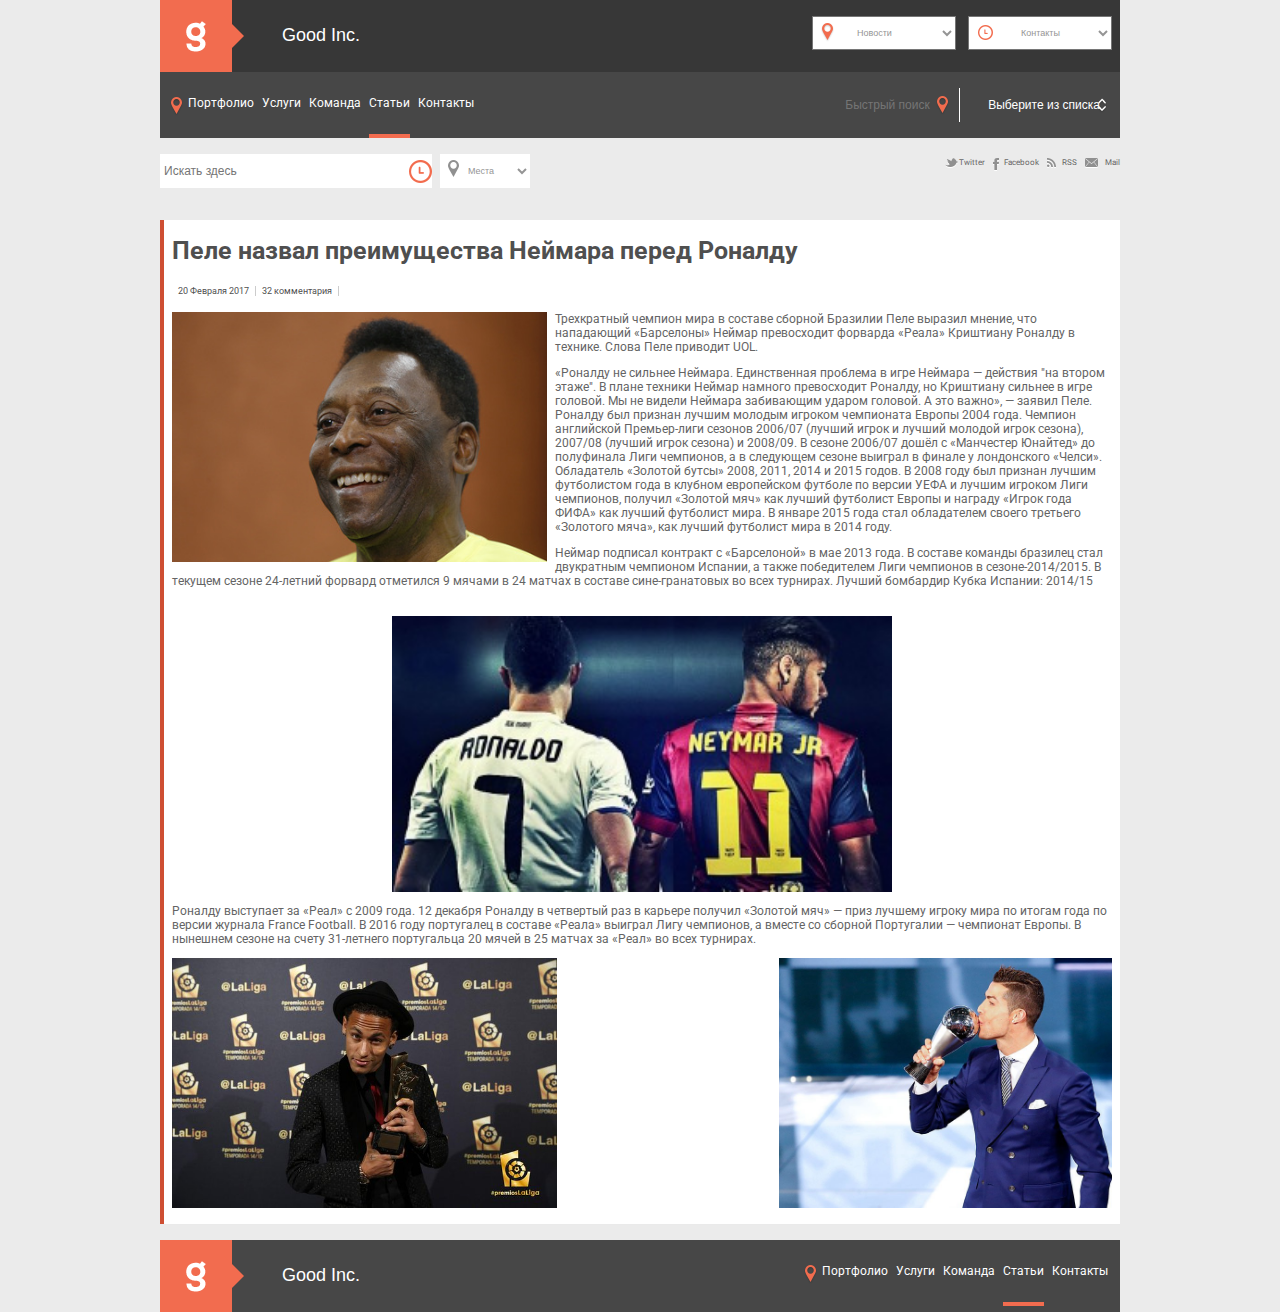
<file: articles.html>
<!DOCTYPE html>
<html lang="ru">
<head>
	<meta charset="utf-8">
	<meta name="viewport" content="width=device-width,initial-scale=1.0">
	<title>GoodInc</title>
	<link rel="stylesheet" href="style.css">
	<link href="https://fonts.googleapis.com/css?family=Roboto" rel="stylesheet">
</head>
<body>
	<header>
		<div class="wrap_header">
			<a href="index.html">
				<span class="logo">
					<i class="triangle_logo"></i>
					<i class="description">Good Inc.</i>
				</span>
			</a>
			<form action="#" class="search">
				<select class="Newslatter Newslatter_img">
					<option>
						Новости
					</option>
				</select>
				<select class="Contact Contact_img">
					<option>
						Контакты
					</option>
				</select>
			</form>
		</div>
		<div class="wrap header_bot">
			<nav>
				<ul class="header_menu">
					<li class="Portfolio"><a href="#">Портфолио</a></li>
					<li class="Services"><a href="#">Услуги</a></li>
					<li class="Stuff "><a href="#">Команда</a></li>
					<li class="Articles active"><a href="articles.html">Статьи</a></li>
					<li class="Contacts"><a href="#">Контакты</a></li>
				</ul>
			</nav>
			<form action="#" class="Select">
				<input type="text" class="QuickLinks QuickLinks_img" placeholder="Быстрый поиск">
				<select class="Dropdown btn_img">
					<option class="select_header">
						Выберите из списка
					</option>
				</select>
			</form>
		</div>
	</header>
	<div class="wrap">
		<input class="search_smth search_smth_img" placeholder="Искать здесь">
		<select class="Findly Findly_img">
			<option>Места</option>
		</select>
		<div class="social_ntw">
			<a href="#"><div class="tw_logo"></div></a>
			<a href="#"><div class="fb_logo"></div></a>
			<a href="#"><div class="rss_logo"></div></a>
			<a href="#"><div class="mail_logo"></div></a>
		</div>
	</div>
	
	<div class="wrap">
		<a href="#">
			<article class="new_article">
				<h2>Пеле назвал преимущества Неймара перед Роналду</h2>
				<div class="info_stars">
					<span class="stars_descr">20 Февраля 2017</span>
					<span class="stars_descr">32 комментария</span>
					<span class="stars_descr_stars">124 голосов</span>
				</div>
				<div class="wrap article_wrap">
					<img src="images/pele.jpg" class="left_img img_block" alt="Pele">
					<p class="article_descr">
					Трехкратный чемпион мира в составе сборной Бразилии Пеле выразил мнение, что нападающий «Барселоны» Неймар превосходит форварда «Реала» Криштиану Роналду в технике. Слова Пеле приводит UOL.
					</p>
					<p class="article_descr">
					«Роналду не сильнее Неймара. Единственная проблема в игре Неймара — действия "на втором этаже". В плане техники Неймар намного превосходит Роналду, но Криштиану сильнее в игре головой. Мы не видели Неймара забивающим ударом головой. А это важно», — заявил Пеле.
					Роналду был признан лучшим молодым игроком чемпионата Европы 2004 года. Чемпион английской Премьер-лиги сезонов 2006/07 (лучший игрок и лучший молодой игрок сезона), 2007/08 (лучший игрок сезона) и 2008/09. В сезоне 2006/07 дошёл с «Манчестер Юнайтед» до полуфинала Лиги чемпионов, а в следующем сезоне выиграл в финале у лондонского «Челси». Обладатель «Золотой бутсы» 2008, 2011, 2014 и 2015 годов. В 2008 году был признан лучшим футболистом года в клубном европейском футболе по версии УЕФА и лучшим игроком Лиги чемпионов, получил «Золотой мяч» как лучший футболист Европы и награду «Игрок года ФИФА» как лучший футболист мира. В январе 2015 года стал обладателем своего третьего «Золотого мяча», как лучший футболист мира в 2014 году.
					 </p>
					 <p class="article_descr">
					Неймар подписал контракт с «Барселоной» в мае 2013 года. В составе команды бразилец стал двукратным чемпионом Испании, а также победителем Лиги чемпионов в сезоне-2014/2015. В текущем сезоне 24-летний форвард отметился 9 мячами в 24 матчах в составе сине-гранатовых во всех турнирах. Лучший бомбардир Кубка Испании: 2014/15
					</p>
				</div>
				<img src="images/ronaldo_neymar.jpg" class="center_img img_block" alt="Ronaldo vs Neymar">
				<p class="article_descr">
				Роналду выступает за «Реал» с 2009 года. 12 декабря Роналду в четвертый раз в карьере получил «Золотой мяч» — приз лучшему игроку мира по итогам года по версии журнала France Football. В 2016 году португалец в составе «Реала» выиграл Лигу чемпионов, а вместе со сборной Португалии — чемпионат Европы. В нынешнем сезоне на счету 31-летнего португальца 20 мячей в 25 матчах за «Реал» во всех турнирах.
				</p>
				<img src="images/ronaldo_ball.jpg" class="right_img img_block" alt="Ronaldo with a trophey">
				<img src="images/neymar.jpg" class="left_img img_block" alt="kitty">
			</article>
		</a>
	</div>
	
	<footer>
		<div class="wrap">
			<a href="index.html">
				<span class="logo">
					<i class="triangle_logo"></i>
					<i class="description">Good Inc.</i>
				</span>
			</a>
			<div class="wrap header_bot">
			<nav>
				<ul class="header_menu bottom_menu">
					<li class="Portfolio"><a href="#">Портфолио</a></li>
					<li class="Services"><a href="#">Услуги</a></li>
					<li class="Stuff"><a href="#">Команда</a></li>
					<li class="Articles active"><a href="articles.html">Статьи</a></li>
					<li class="Contacts"><a href="#">Контакты</a></li>
				</ul>
			</nav>
		</div>
		</div>
	</footer>
</body>
</html>
</file>
<file: style.css>
*{
	box-sizing: border-box;
}
body{
	font-family: 'Roboto', arial;
	display: block;
	min-width: 320px;
	margin: 0 auto;
	background-color: #ebebeb;
}
.img_block{
	max-width: 100%;
	position:absolute;
	left: 0;
	right: 0;
	top: 0;
	bottom: 0;
	margin: auto;
}
a{
	text-decoration: none;
	color: #676767;
}
a:visited{
	color: #676767;
}
.wrap_header{
	background-color: #373737;
	min-width: 320px;
	max-width: 960px;
	margin:0 auto;
}
.wrap_header::after{
	content: '';
	display: block;
	clear: both;
}

.wrap{
	min-width: 320px;
	max-width: 960px;
	margin:0 auto;
}
.logo{
	color:#8cc152;
	float: left;
	width:200px;
	line-height: 1;
	text-indent:2px;
	float: left;
}
.logo::before{
	float: left;
	content: '';
	display: block;
	font-family: arial;
	background-image: url(images/logo.png);
	background-position: center;
	width: 72px;
	height: 72px;
	background-color: #f26c4f;
	background-repeat: no-repeat;
}
.triangle_logo::after{
	border: 20px solid transparent;
	border-left: 20px solid #f26c4f;
	display: block;
	content: '';
	margin-top: 16px;
	float: left;
	margin-left: -8px;
}
.description{
	font-family: arial;
	font-size: 18px;
	font-style: normal;
	color: white;
	float: right;
	margin-top: 26px;
}
.search{
	float: right;
	margin: 0 4px;
}
.wrap::after{
	content: '';
	display: block;
	clear: both;
}
.Newslatter, .Contact{
	background-color: white;
	border-radius: 0;
	font-size: 9px;
	font-family: arial;
	color: #959595;
	width: 144px;
	height: 34px;
	margin: 16px 4px;
}
.Newslatter{
	text-indent: 40px;
}
.Contact{
	text-indent: 48px;
}
.Newslatter_img{
	background: url(images/pin.png) no-repeat;
	background-position: 8px 6px;
   height: 34px;
   background-color: white;
}
.Contact_img{
	background: url(images/clock_small.png) no-repeat;
	background-position: 4px 2px;
   height: 34px;
   background-color: white;
}
.QuickLinks, .Dropdown{
	background-color: #474747;
	border-radius: 0;
	font-size: 12px;
	font-family: arial;
	color: white;
	width: 144px;
	height: 34px;
	margin: 16px 4px;
	border: 0;
	border-right: 1px solid #fff;
	-webkit-appearance: none;
	text-align: center;
}
.Dropdown{
	border-right: 0;
}
.btn_img{
	background: url(images/btn.png) no-repeat;
	background-position: 125px 10px;
   height: 34px;
}
.Select{
	float: right;
}
.QuickLinks_img{
	background: url(images/pin.png) no-repeat;
	background-position: 120px 8px;
   height: 34px;
   padding:4px;
}
.header_menu{
	float: left;
	list-style: none;
	padding: 0;
	margin: 0 8px;
}
.header_menu::before{
	float: left;
	content: '';
	display: block;
	font-family: arial;
	background-image: url(images/pin.png);
	background-position: center;
	width: 16px;
	height: 20px;
	background-repeat: no-repeat;
	margin-top: 24px;
}
.header_menu li{
	display: flex;
	float: left;
	margin:0 4px;
	height: 42px;
	margin-top: 24px;
}
.header_menu .Portfolio:hover{
border-bottom: 4px solid #f26c4f;
cursor: pointer;
}
.header_menu .Services:hover{
border-bottom: 4px solid #f26c4f;
cursor: pointer;
}
.header_menu .Stuff:hover{
border-bottom: 4px solid #f26c4f;
cursor: pointer;
}
.header_menu .Articles:hover{
border-bottom: 4px solid #f26c4f;
cursor: pointer;
}
.header_menu .Contacts:hover{
border-bottom: 4px solid #f26c4f;
cursor: pointer;
}
.active{
	border-bottom: 4px solid #f26c4f;
}
.header_menu a{
	font-size: 12px;
	color: white;
}
.header_bot{
	background-color: #474747;
}
.search_smth{
	border-radius: 0;
	font-size: 12px;
	font-family: arial;
	color: #ccc;
	min-width: 210px;
	max-width: 290px;
	width: calc(30% - 16px);
	height: 34px;
	margin: 8px 0;
	border: 0;
	-webkit-appearance: none;
	text-align: left;
}
.search_smth_img{
	background: url(images/clock.png) no-repeat;
	background-position: right;
   height: 34px;
   padding:4px;
   background-color: white;
 
}
.Findly{
	vertical-align: middle;
background-color: white;
	border-radius: 0;
	font-size: 9px;
	font-family: arial;
	text-indent: 24px;
	color: #959595;
	width: 90px;
	margin: 16px 4px;
	border: 0;
}
.Findly_img{
background: url(images/pin_grey.png) no-repeat;
	background-position: 8px 6px;
   height: 34px;
   background-color: white;
}
.social_ntw{
	display: flex;
	justify-content: center;
	margin:20px 0;
	font-size: 8px;
	color: #8f8f8f;
}
.tw_logo::after{
	content: 'Twitter';
	display: block;
	text-align: right;
}
.fb_logo::after{
	content: 'Facebook';
	display: block;
	text-align: right;
}
.rss_logo::after{
	content: 'RSS';
	display: block;
	text-align: right;
}
.mail_logo::after{
	content: 'Mail';
	display: block;
	text-align: right;
}
.tw_logo:hover{
	color: #f26c4f;
	cursor: pointer;
}
.fb_logo:hover{
	color: #f26c4f;
	cursor: pointer;
}
.rss_logo:hover{
	color: #f26c4f;
	cursor: pointer;
}
.mail_logo:hover{
	color: #f26c4f;
	cursor: pointer;
}
.tw_logo, .fb_logo, .rss_logo, .mail_logo{
	float: left;
	margin-left: 8px;
}
.tw_logo{
	background: url(images/twitter.png) no-repeat;
	background-position: 0px 0px;
	width: 40px;
	height: 16px;
	background-repeat: no-repeat;
}
.fb_logo{
	background: url(images/fb.png) no-repeat;
	background-position: 0px 0px;
	width: 46px;
	height: 16px;
}
.rss_logo{
	background: url(images/rss.png) no-repeat;
	background-position: 0px 0px;
	width: 30px;
	height: 14px;
}
.mail_logo{
	background: url(images/mail.png) no-repeat;
	background-position: 0px 0px;
	width: 35px;
	height: 16px;
}
.slider{
	width: auto;
	display: flex;
	position: relative;
	flex-direction: column;
	margin:0 auto 32px;
}
.sidebar{
	background-color: #373737;
	border-top: 4px solid #f26c4f;
	position: relative;
}
.sidebar::before{
	position: absolute;
	border: 20px solid transparent;
	border-top: 20px solid #f26c4f;
	display: block;
	content: '';
	float: left;
	left: 24px;
}
.sidebar_h3{
	font-size: 19px;
	color: white;

}
.sidebar_p{
	color: #a7a7a7;
	font-size: 12px;
	text-align: left;
}
.plus{
	float: left;
	color: white;
	font-size: 24px;
	cursor: pointer;
}
.plus:hover{
	color: #f26c4f;
}
.clock_text{
	float: right;
	color: #a7a7a7;
	font-size: 9px;
}
.clock{
	margin-right: 32px;
}
.clock::after{
	float: right;
	content: '';
	display: block;
	background-image: url(images/clock-info.png);
	background-repeat: no-repeat;
	background-position: 0px 0px;
	width: 24px;
	height: 28px;
}
.button_slider-left::after{
	position: absolute;
	content: '<';
	display: block;
	color: white;
	font-family: verdana;
	text-align: center;
	font-size: 18px;
	background-color: #535353;
	width: 20px;
	height:24px;
	float: right;
	bottom: 0;
	right: 20px;
}
.button_slider-right::after{
	position: absolute;
	content: '>';
	display: block;
	color: white;
	font-family: verdana;
	text-align: center;
	font-size: 18px;
	background-color: #535353;
	width: 20px;
	height:24px;
	float: right;
	bottom: 0;
	right: 0;
}
.button_slider-left:hover:after{
	background-color: #474747;
}
.button_slider-right:hover:after{
	background-color: #474747;
}
.info_wrap{
	margin:0 auto;
	padding:32px 38px 32px;
}
.wrap_info_block{
	width: auto;
	margin:auto;
	display: flex;
	flex-direction: column;
	justify-content: space-between;
	}
.img_wrap{
	background-color: #ccc;
	width: 100px;
	height: 100px;
	border-radius: 50%;
	margin: 0 auto;
	position: relative;
	overflow: hidden;
}
.info_block{
	padding-top: 16px;
	position: relative;
	margin: 32px auto;
	background-color: white;
	display: flex;
	flex-direction: column;
	width: auto;
	box-shadow: 0px 1px 0px 0px #ccc;
}
.info_block_text_wrap{
	margin:16px 24px 48px;
}
.info_block_text_wrap h2{
	text-align: center;
	color: #4f4f4f;
	font-size: 28px;
}
.info_block_text_wrap p{
	text-align: center;
	color: #646464;
	font-size: 12px;
}
.info_block::after{
	position: absolute;
	content: '';
	display: block;
	border: 30px solid transparent;
	border-top: 30px solid #f26c4f;
	border-right: 30px solid #f26c4f;
	width: 1px;
	height: 1px;
	top: 0;
	right: 0;	
}
.info_block:hover:after{
	border-top-color: #373737;
	border-right-color: #373737;
}
.info_block:hover{
	cursor: pointer;
}
.info_block::before{
	position: absolute;
	content: '+';
	display: block;
	color: white;
	font-family: verdana;
	width: 0px;
	height: 0px;
	font-size: 20px;
	top: 8px;
	right: 24px;
	z-index: 2;
}
.wrap_content{
	display: flex;
	flex-direction: column-reverse;
}
.stars{
	border-left: 4px solid #ce4e32;
	margin: 16px auto;
	padding: 16px 32px 16px;
	width: auto;
  background-color: rgb(255, 255, 255);
  box-shadow: 0px 1px 1px 0px rgba(0, 0, 0, 0.004);
}
.stars:hover{
	background-color: #f26c4f;
}
.stars:hover h2{
	color: white;
}
.stars:hover .stars_descr {
	color: white;
}

.stars:hover .article_descr{
	color: white;
}
.stars:hover .stars_descr_stars{
	color: white;
}
.stars h2{
	margin-top: 8px;
	font-size: 25px;
	color: #4f4f4f;
}
.stars p{
	font-size: 12px;
	color: #646464;
}
.info_stars{
display: flex;
}
.info_stars::after{
	content: '';
	display: block;
	clear: both;
}
.stars_descr, .stars_descr_stars{
	font-size: 9px;
	padding:0 6px;
	color: #646464;
	border-right: 1px solid #ccc;
}
.stars_descr_stars{
	border: 0;
	width: 124px;
}
.stars_descr_stars::after{
	content: '';
	display: block;
	background-image: url(images/star.png);
	background-position: 0px -14px;
	width: 46px;
	height: 14px;
	float: right;
	margin-top: -2px;
}
.stars_descr_stars::before{
	content: '';
	display: block;
	width: 56px;
	text-indent: 10px;
	font-size: 9px;
	color: #646464;
	float: right;
}
.aside{
	background-color: #373737;
}
.aside h2{
	color: white;
}
.aside p{
	color: white;
}
.news{
	border-left: 4px solid #d9d9d9;
}
.news:hover{
	background-color: white;
	border-left: 4px solid #8f8f8f;
}
.news:hover h2{
	color: #4f4f4f;
}
.news:hover .stars_descr {
	color: #4f4f4f;
}

.news:hover .article_descr{
	color: #4f4f4f;
}
.news:hover .stars_descr_stars{
	color: #4f4f4f;
}
.news .stars_descr_stars{
	display: none;
}
.news p{
	display: none;
}
.aside_info{
	display: block;
	text-align: left;
	text-indent: 14px;
}
.aside_info p{
	font-size: 48px; 
	margin: 4px 0;
}
.readers, .posted_articles, .downloads, .good_inc {
	padding:2px 8px;
}
.readers::after{
	vertical-align: middle;
	content: 'Читатели';
	display: block;
	font-size: 14px;
	text-indent: 36px;
	color: #626262;
	background-image: url(images/glasses.png);
	background-repeat: no-repeat;
	width: 100px;
	height: 20px;
	float: right;
	margin-top: 20px;
}
.posted_articles::after{
	vertical-align: middle;
	content: 'Статьи';
	display: block;
	font-size: 14px;
	text-indent: 36px;
	color: #626262;
	float: right;
	background-image: url(images/pencil.png);
	background-repeat: no-repeat;
	width: 100px;
	height: 20px;
	float: right;
	margin-top: 20px;
}
.downloads::after{
	vertical-align: middle;
	content: 'Закачки';
	display: block;
	font-size: 14px;
	text-indent: 36px;
	color: #626262;
	float: right;
	background-image: url(images/download.png);
	background-repeat: no-repeat;
	width: 100px;
	height: 20px;
	float: right;
	margin-top: 20px;
}
.good_inc::after{
	vertical-align: middle;
	content: 'Good Inc.';
	display: block;
	font-size: 14px;
	text-indent: 36px;
	color: #626262;
	float: right;
	background-image: url(images/g.png);
	background-repeat: no-repeat;
	width: 100px;
	height: 22px;
	float: right;
	margin-top: 20px;
}
.bottom_menu{
	float: right;
}
/*##########################
  ######Articles.html#######
  ##########################*/

.new_article{
	margin-bottom: 40px;
	border-left: 4px solid #ce4e32;
	margin: 16px auto;
	padding: 8px;
	width: auto;
  background-color: rgb(255, 255, 255);
  box-shadow: 0px 1px 1px 0px rgba(0, 0, 0, 0.004);
}
.new_article h2{
	margin-top: 8px;
	font-size: 25px;
	color: #4f4f4f;
}
.new_article p{
	font-size: 12px;
	color: #646464;
}
.new_article .stars_descr{
	color: #4f4f4f;
}
.new_article:hover{
	background-color: white;
	cursor: text;
}
.new_article .stars_descr_stars{
	display: none;
}
.left_img, .center_img, .right_img{
	width: auto;
	display: flex;
	position: relative;
}
.new_article::after{
	display: block;
	clear: both;
	content: '';
}
.left_img{
	float: left;
	margin-right: 8px;
	height: 250px;
}
.center_img{
	display: block;
	margin: 0 auto;
	width: 500px;
}
.right_img{
	float: right;
	margin: 0 0 8px 8px;
	height: 250px;
}
.article_wrap{
	margin: 16px 0;
}
@media (min-width: 600px){
	.social_ntw{
		float: right;
		justify-content: flex-end;
	}
	.stars{
		width: calc(66.666% - 8px);
		float: left;
	}
	.aside{
		float: right;
	}
	.aside_info{
		width: calc(33.333% - 16px);
		float: right;
		margin: 16px 0;
		text-indent: 0;
	}
	.aside>.img_wrap{
		border-radius: 0;
		width: 100%;
		height: 300px;
	}
	.img_wrap{
		border-radius: 0;
		width: 100%;
		height: 150px;
	}
	.info_block{
		padding-top: 0;
		margin: 16px 0;
		width: calc(33.3333% - 16px);
	}
	.wrap_info_block{
		max-width: 960px;
		flex-direction: row;
	}
	.wrap_content{
		display: block;
	}
}
@media (min-width: 800px) {
	.slider{
		flex-direction: row;
	}
	.sidebar{
		border-top: none;
		border-left: 4px solid #f26c4f;
	}
	.sidebar::before{
	border: 20px solid transparent;
	border-left: 20px solid #f26c4f;
	left: 0;
	top: 40px;
	}
}
</file>
